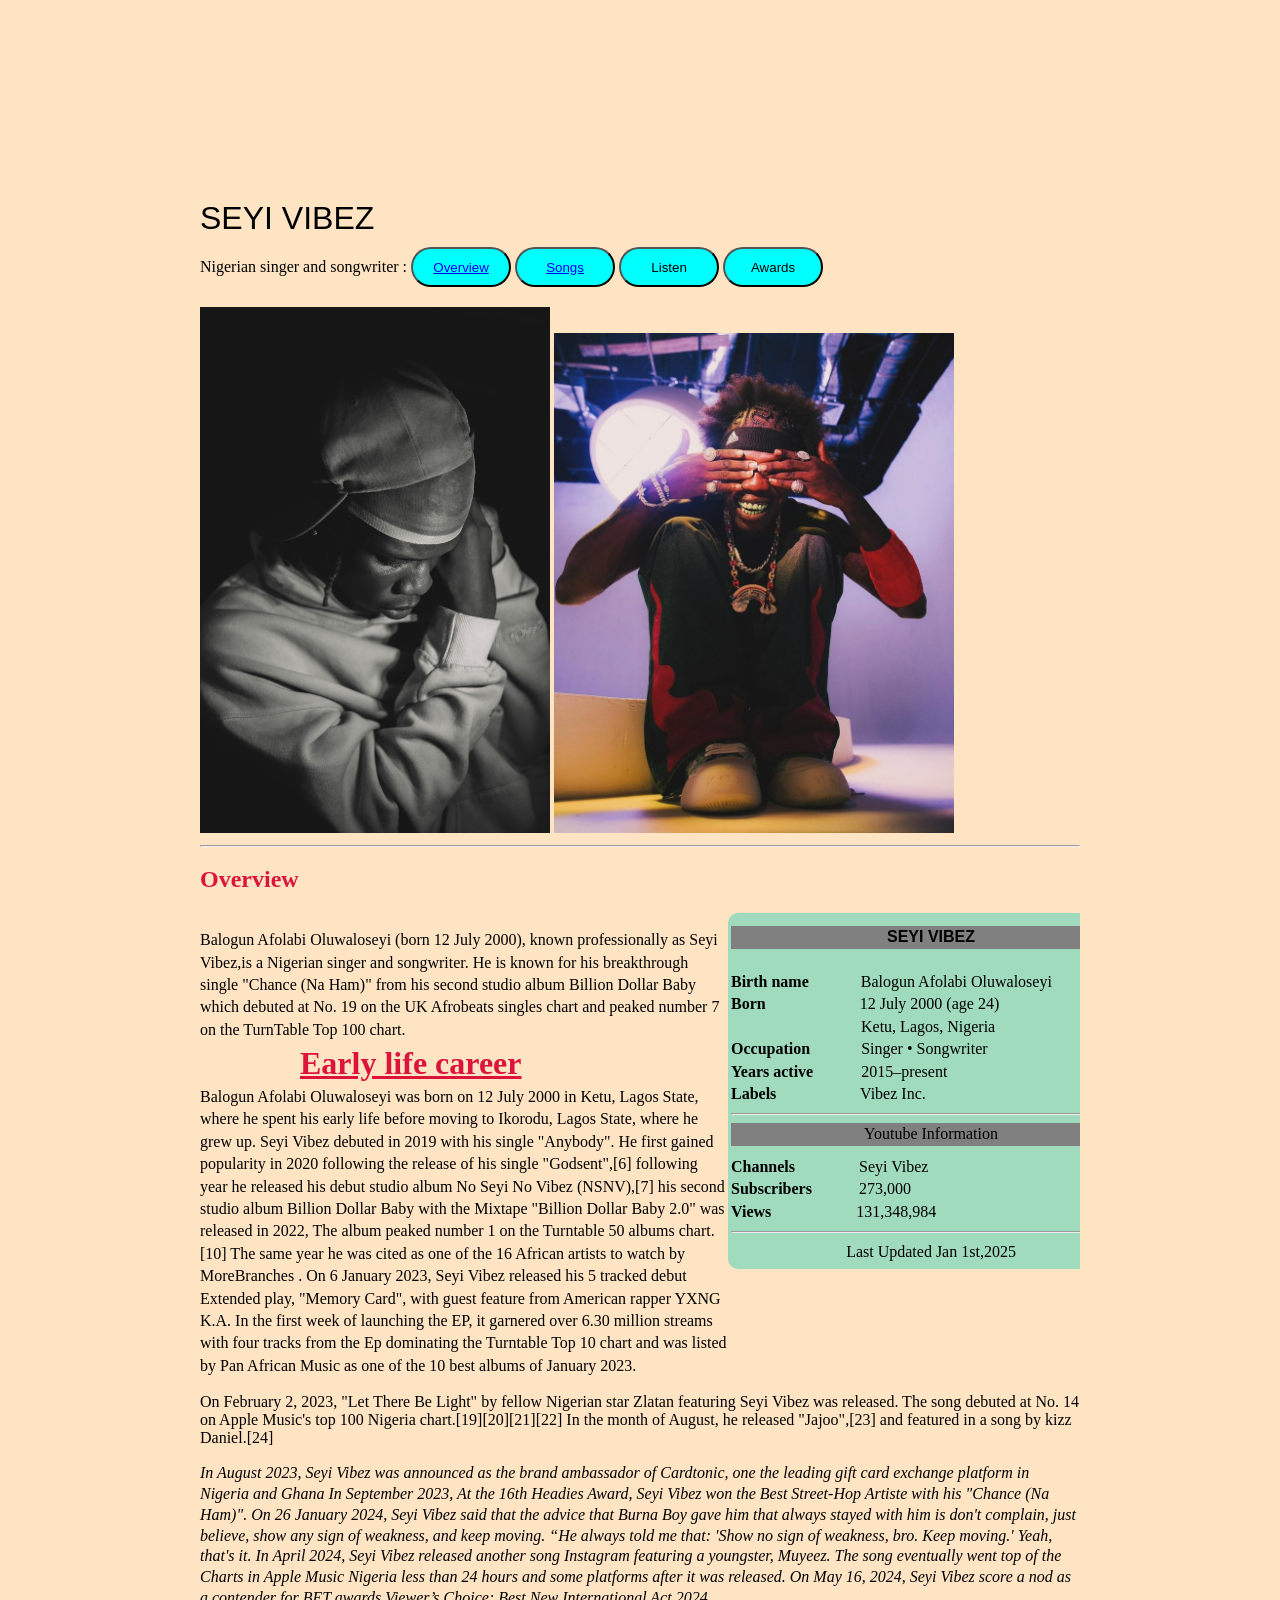
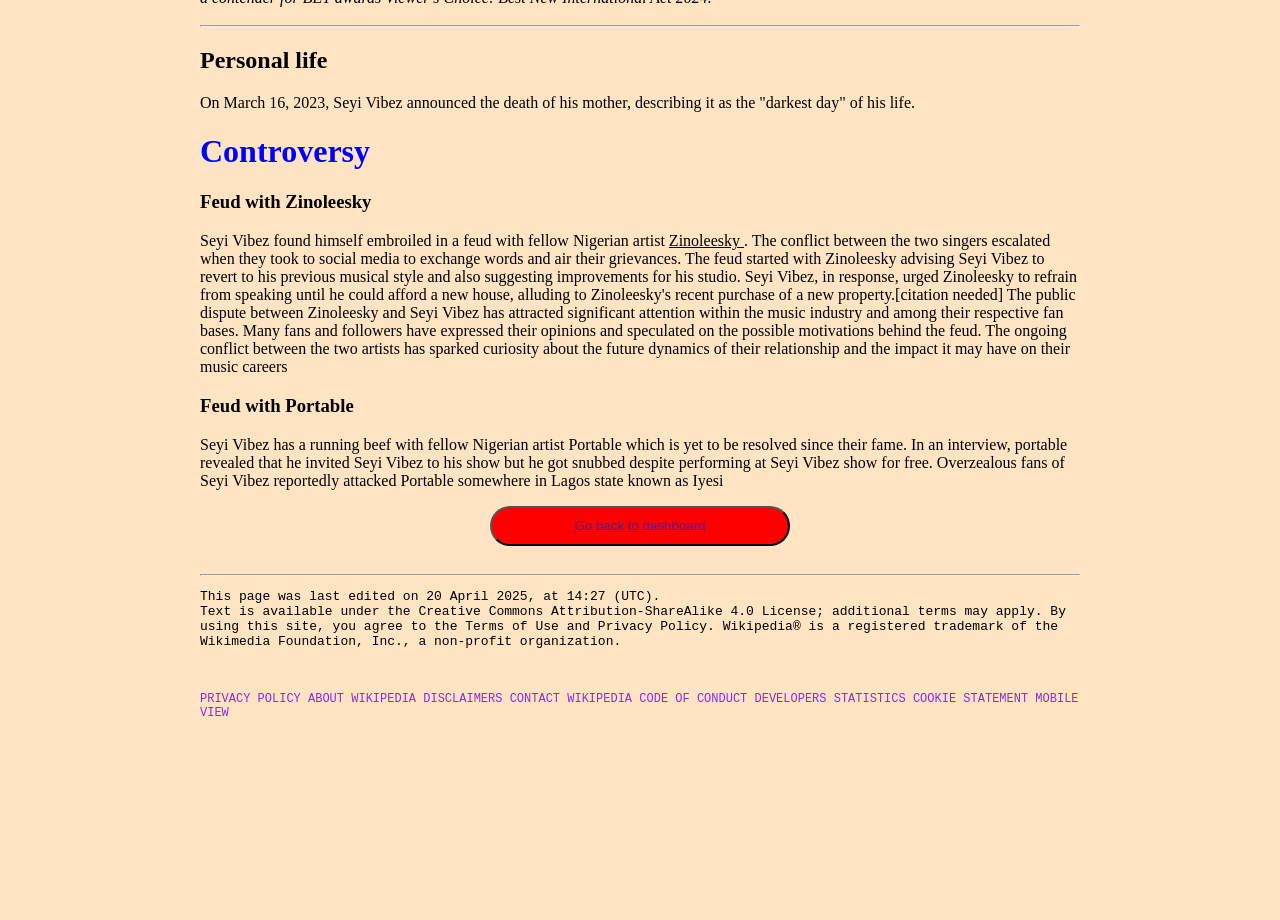
<file: index.html>
<!DOCTYPE html>
<html lang="en">

<head>
    <meta charset="UTF-8">
    <meta name="viewport" content="width=device-width, initial-scale=1.0">
    <title>BLOG</title>
    <link rel="stylesheet" href="style.css">
</head>

<body>
    <h3 id="head">SEYI VIBEZ</h3>
    Nigerian singer and songwriter :
    <button > <a href="#overview" target="_self">Overview</a></button>
    <button> <a href="./songs.html" >Songs</a></button>
    <button>Listen</button>
    <button>Awards</button>
    <br>

    <img src="./image/ExG-oY-XMAIWYcG.jpg" alt="" width="350px">

    <img src="./image/GHNpJzIXIAA1M1m.jpg" alt="" width="400px">
    <br>
    <hr>
    <h2 id="overview">Overview</h2>
    <div id="writeup">
        <p id="more" style="line-height: 1.4;">
            Balogun Afolabi Oluwaloseyi (born 12 July 2000), known professionally as Seyi Vibez,is a Nigerian singer and
            songwriter. He is known for his breakthrough single "Chance (Na Ham)" from his second studio album Billion
            Dollar Baby which debuted at No. 19 on the UK Afrobeats singles chart and peaked number 7 on the TurnTable
            Top
            100 chart. <br>

            <u style="margin: 30px 100px; font-size: xx-large; color: crimson;">
                <b>Early life career </b>
            </u> <br>
            Balogun Afolabi Oluwaloseyi was born on 12 July 2000 in Ketu, Lagos State, where he spent his early life
            before moving to Ikorodu, Lagos State, where he grew up. Seyi Vibez debuted in 2019 with his single
            "Anybody". He first gained popularity in 2020 following the release of his single "Godsent",[6] following
            year he released his debut studio album No Seyi No Vibez (NSNV),[7] his second studio album Billion Dollar
            Baby with the Mixtape "Billion Dollar Baby 2.0" was released in 2022, The album peaked number 1 on the
            Turntable 50 albums chart.[10] The same year he was cited as one of the 16 African artists to watch by
            MoreBranches . On 6 January 2023, Seyi Vibez released his 5 tracked debut Extended play, "Memory
            Card", with guest feature from American rapper YXNG K.A. In the first week of launching
            the EP, it garnered over 6.30 million streams with four tracks from the Ep dominating the Turntable Top 10
            chart and was listed by Pan African Music as one of the 10 best albums of January 2023.
        </p>
        <span id="okay">
            <div id="table">
                <center
                    style=" font-family: 'Segoe UI', Tahoma, Geneva, Verdana, sans-serif; font-weight: 600; background-color: gray; margin-top: 10px;">
                    SEYI
                    VIBEZ</center> <br>
                <b style="padding-right: 48px;">Birth name</b> Balogun Afolabi Oluwaloseyi <br>

                <b style="margin-right: 90px;">Born</b> 12 July 2000 (age 24) <br>
                <span style="padding-left: 130px;">Ketu, Lagos, Nigeria</span> <br>
                <b style="padding-right: 47px;">Occupation </b> Singer • Songwriter <br>
                <b style="padding-right: 44px;">Years active </b> 2015–present <br>
                <b style="padding-right: 80px;">Labels</b> Vibez Inc.
                <hr>
                <center style="margin-bottom: 10px; background-color: gray;">Youtube Information</center>
                <b style="padding-right: 60px;">Channels</b> Seyi Vibez <br>
                <b style="padding-right: 43px;">Subscribers </b> 273,000 <br>
                <b style="padding-right: 81px;">Views</b> 131,348,984
                <hr>
                <center>Last Updated Jan 1st,2025</center>
            </div>
        </span>
    </div>
    On February 2, 2023, "Let There Be Light" by fellow Nigerian star Zlatan featuring Seyi Vibez was released. The song
    debuted at No. 14 on Apple Music's top 100 Nigeria chart.[19][20][21][22] In the month of August, he released
    "Jajoo",[23] and featured in a song by kizz Daniel.[24]

    <p style="font-style: italic; line-height: 1.3;"> In August 2023, Seyi Vibez was announced as the brand ambassador
        of Cardtonic, one the leading gift card
        exchange platform in Nigeria and Ghana

        In September 2023, At the 16th Headies Award, Seyi Vibez won the Best Street-Hop Artiste with his "Chance (Na
        Ham)".

        On 26 January 2024, Seyi Vibez said that the advice that Burna Boy gave him that always stayed with him is don't
        complain, just believe, show any sign of weakness, and keep moving. “He always told me that: 'Show no sign of
        weakness, bro. Keep moving.' Yeah, that's it.

        In April 2024, Seyi Vibez released another song Instagram featuring a youngster, Muyeez. The song eventually
        went top of the Charts in Apple Music Nigeria less than 24 hours and some platforms after it was released.

        On May 16, 2024, Seyi Vibez score a nod as a contender for BET awards Viewer’s Choice: Best New International
        Act 2024. </p>

    <hr>
    <h2>Personal life</h2>
    On March 16, 2023, Seyi Vibez announced the death of his mother, describing it as the "darkest day" of his life.
    <h1 style="font-family: Georgia, 'Times New Roman', Times, serif; color: blue;"> Controversy</h1>
    <h3>Feud with Zinoleesky</h3>
    <p>
        Seyi Vibez found himself embroiled in a feud with fellow Nigerian artist <u>Zinoleesky </u>. The conflict between the
        two singers escalated when they took to social media to exchange words and air their grievances. The feud
        started with Zinoleesky advising Seyi Vibez to revert to his previous musical style and also suggesting
        improvements for his studio. Seyi Vibez, in response, urged Zinoleesky to refrain from speaking until he could
        afford a new house, alluding to Zinoleesky's recent purchase of a new property.[citation needed]

        The public dispute between Zinoleesky and Seyi Vibez has attracted significant attention within the music
        industry and among their respective fan bases. Many fans and followers have expressed their opinions and
        speculated on the possible motivations behind the feud. The ongoing conflict between the two artists has sparked
        curiosity about the future dynamics of their relationship and the impact it may have on their music careers
    </p>
    <h3>Feud with Portable</h3>
    <p>
        Seyi Vibez has a running beef with fellow Nigerian artist Portable which is yet to be resolved since their fame. In an interview, portable revealed that he invited Seyi Vibez to his show but he got snubbed despite performing at Seyi Vibez show for free. Overzealous fans of Seyi Vibez reportedly attacked Portable somewhere in Lagos state known as Iyesi
    </p>
    <center>
    <button style="background-color: red; width: 300px;"> <a href="" target="_top"> Go back to dashboard</a> </button>
</center>
<hr>
<p style="font-family: monospace;">
This page was last edited on 20 April 2025, at 14:27 (UTC). <br>
Text is available under the Creative Commons Attribution-ShareAlike 4.0 License; additional terms may apply. By using this site, you agree to the Terms of Use and Privacy Policy. Wikipedia® is a registered trademark of the Wikimedia Foundation, Inc., a non-profit organization. </p><br>
<p style="color: blueviolet; font-family: monospace; text-transform: uppercase; font-size: small;"> Privacy policy About Wikipedia Disclaimers Contact Wikipedia Code of Conduct Developers Statistics Cookie statement Mobile view </p>




</body>

</html>
</file>
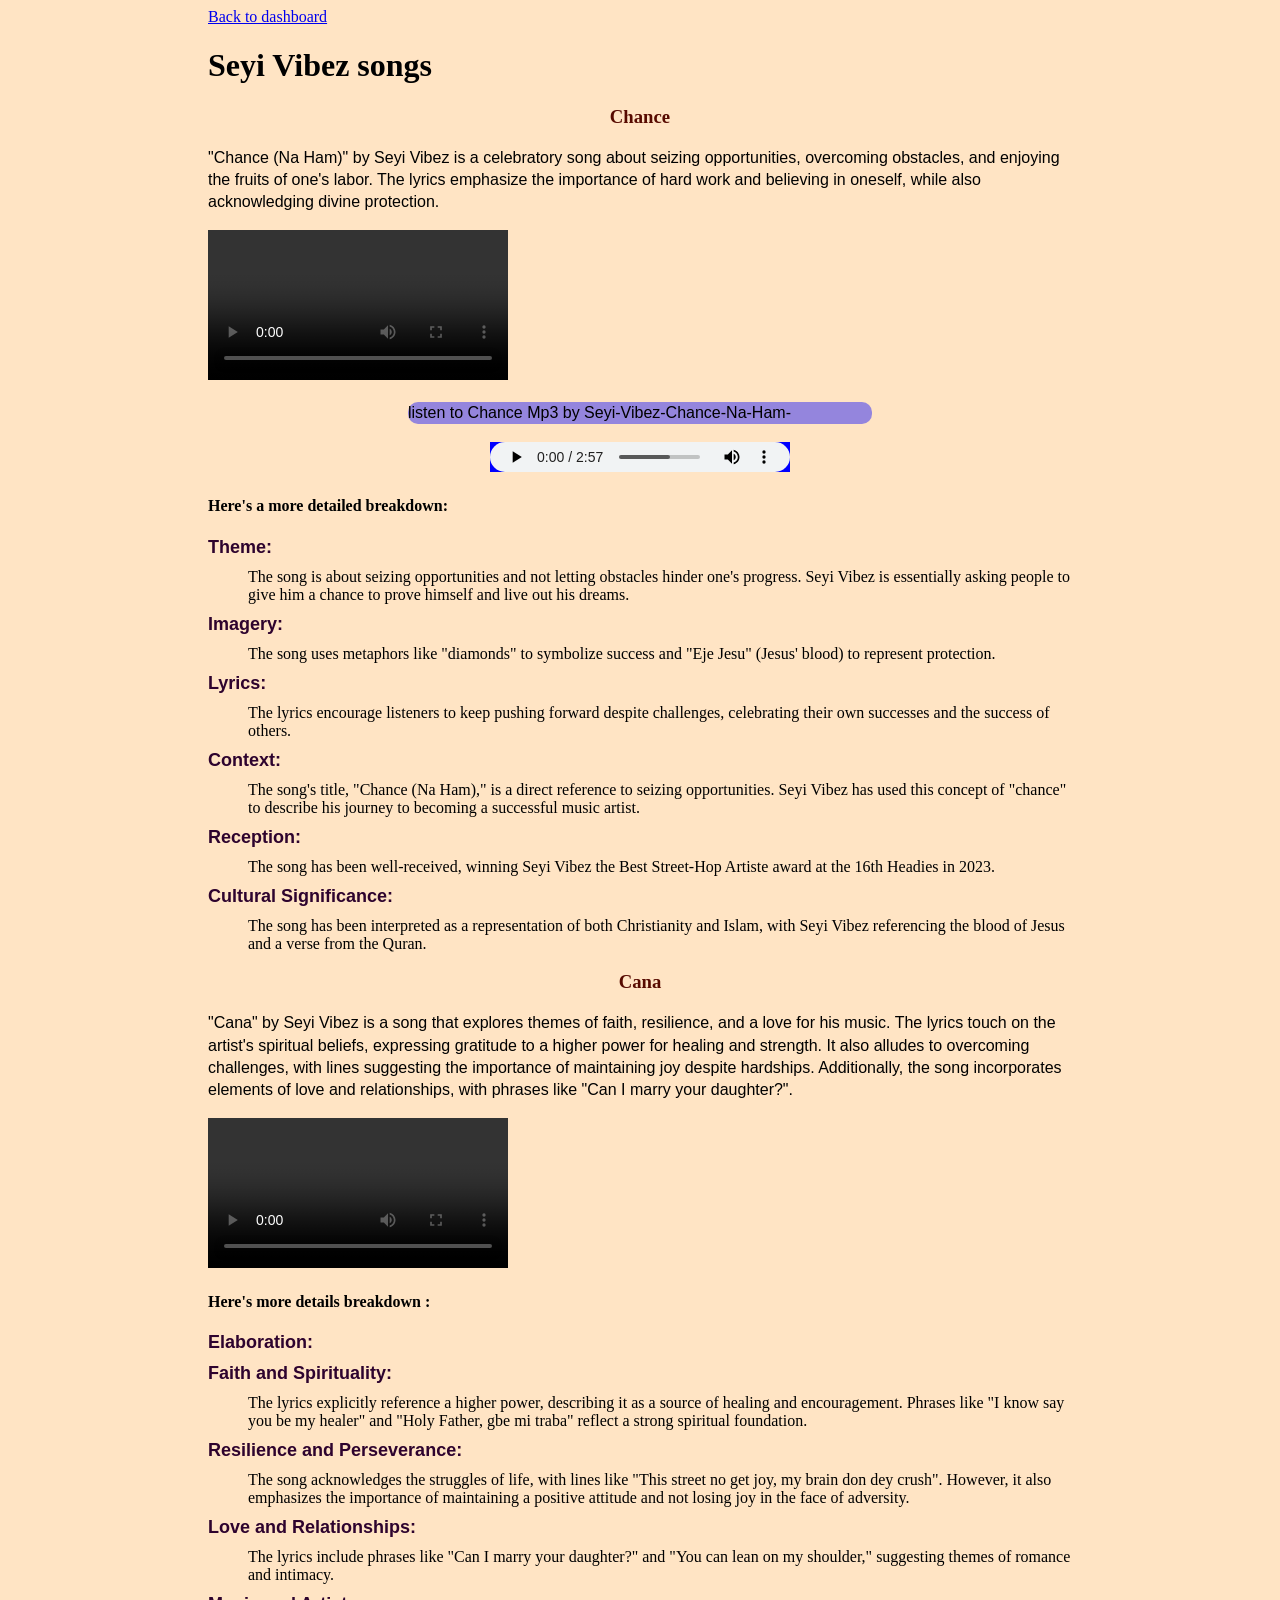
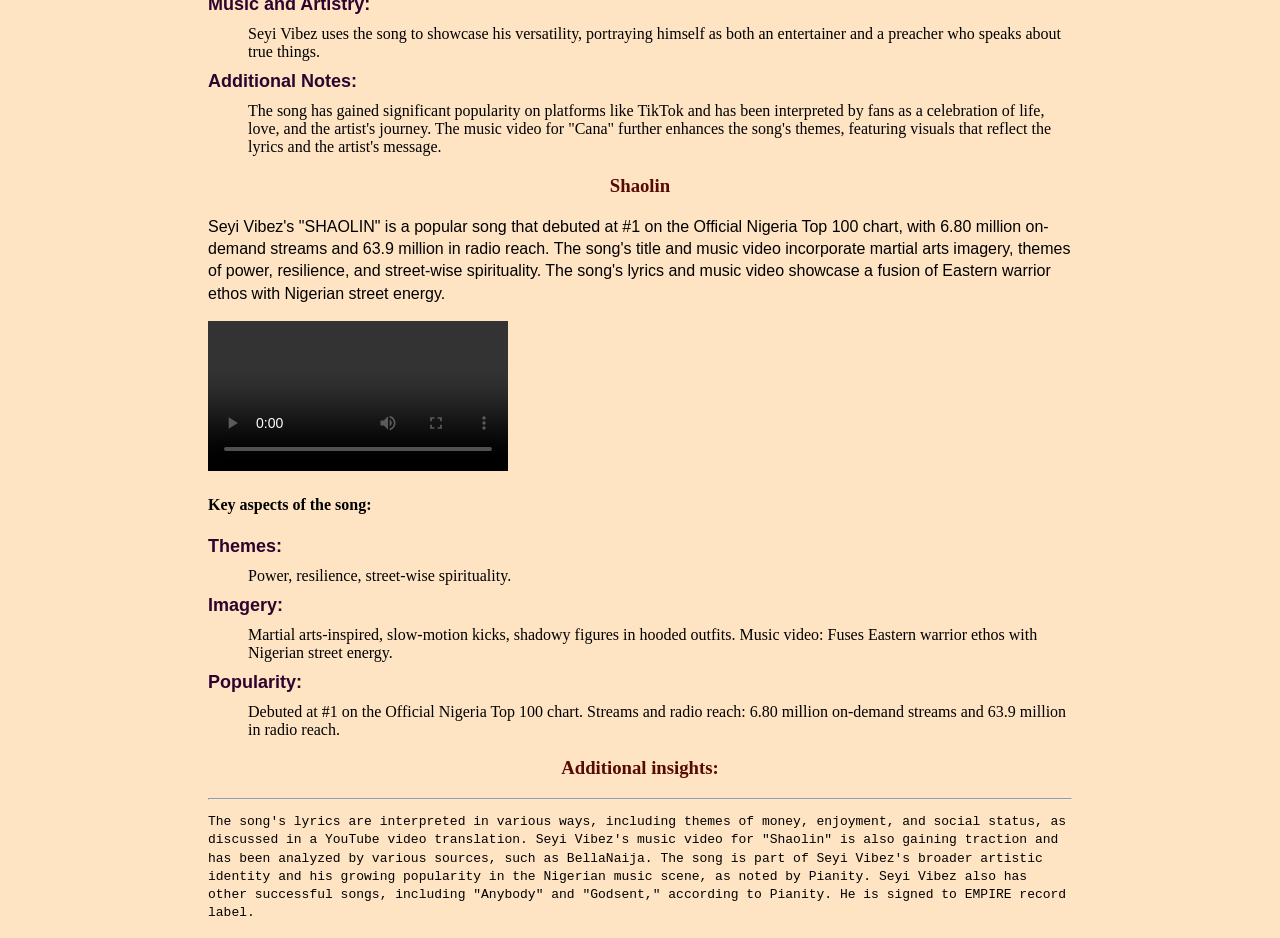
<file: songs.html>
<!DOCTYPE html>
<html lang="en">

<head>
    <meta charset="UTF-8">
    <meta name="viewport" content="width=device-width, initial-scale=1.0">
    <title>songs</title>
    <style>
        dt{
            color: rgb(46, 3, 46);
            margin: 10px 0px;
            font-family: 'Segoe UI', Tahoma, Geneva, Verdana, sans-serif;
            font-size: large;
            font-weight: 600;
        }
        p{
            line-height: 1.4;
            font-family: Arial, Helvetica, sans-serif;
        }
        h3{
            text-align: center;
            color: rgb(87, 10, 0);
        }
    </style>

</head>
<span style="color: darkgoldenrod;"><a href="./index.html">Back to
        dashboard</a></span>

<body style="padding-left: 200px; padding-right: 200px; background-color: bisque;">
    <h1>Seyi Vibez songs</h1>
    <h3>Chance</h3>
    <p>"Chance (Na Ham)" by Seyi Vibez is a celebratory song about seizing opportunities, overcoming obstacles, and
        enjoying the fruits of one's labor. The lyrics emphasize the importance of hard work and believing in oneself,
        while also acknowledging divine protection. </p>
    <video src="./video/Seyi-Vibez-Chance-Na-Ham-Video-(TrendyBeatz.com).mp4" controls></video><br>
    <br>
    <p style="background-color: rgba(0, 0, 255, 0.418); border-radius: 10px; margin: 0px 200px; ">
        listen to Chance Mp3 by Seyi-Vibez-Chance-Na-Ham-
    </p>
    <br>
    <center>
        <audio src="./audio/Seyi-Vibez-Chance-Na-Ham-(TrendyBeatz.com).mp3" controls style="background-color: blue; height: 30px;"></audio>
    </center>
    <h4>Here's a more detailed breakdown:</h4>
    <dl>
        <dt>Theme:</dt>
        <dd>The song is about seizing opportunities and not letting obstacles hinder one's progress. Seyi Vibez is
            essentially asking people to give him a chance to prove himself and live out his dreams.</dd>
        <dt>Imagery:</dt>
        <dd>The song uses metaphors like "diamonds" to symbolize success and "Eje Jesu" (Jesus' blood) to represent
            protection.</dd>
        <dt>Lyrics:</dt>
        <dd>The lyrics encourage listeners to keep pushing forward despite challenges, celebrating their own successes
            and the success of others.</dd>
        <dt>Context:</dt>
        <dd>The song's title, "Chance (Na Ham)," is a direct reference to seizing opportunities. Seyi Vibez has used
            this concept of "chance" to describe his journey to becoming a successful music artist.</dd>
        <dt>Reception:</dt>
        <dd>The song has been well-received, winning Seyi Vibez the Best Street-Hop Artiste award at the 16th Headies in
            2023.</dd>
        <dt>Cultural Significance:</dt>
        <dd>The song has been interpreted as a representation of both Christianity and Islam, with Seyi Vibez
            referencing the blood of Jesus and a verse from the Quran.</dd>
    </dl>
    <h3>Cana</h3>
    <p>
        "Cana" by Seyi Vibez is a song that explores themes of faith, resilience, and a love for his music. The lyrics
        touch on the artist's spiritual beliefs, expressing gratitude to a higher power for healing and strength. It
        also alludes to overcoming challenges, with lines suggesting the importance of maintaining joy despite
        hardships. Additionally, the song incorporates elements of love and relationships, with phrases like "Can I
        marry your daughter?". </p>
    <video src="./video/Seyi-Vibez-Cana-Video-(TrendyBeatz.com).mp4" controls> Seyi-Vibez-Cana-Video-</video>
    <h4>Here's more details breakdown :</h4>
    <dl>
        <dt>Elaboration:</dt>
        <dd></dd>
        <dt>Faith and Spirituality:</dt>
        <dd>
            The lyrics explicitly reference a higher power, describing it as a source of healing and encouragement.
            Phrases like "I know say you be my healer" and "Holy Father, gbe mi traba" reflect a strong spiritual
            foundation.</dd>
        <dt>Resilience and Perseverance:</dt>
        <dd>The song acknowledges the struggles of life, with lines like "This street no get joy, my brain don dey
            crush". However, it also emphasizes the importance of maintaining a positive attitude and not losing joy in
            the face of adversity.</dd>
        <dt>Love and Relationships:</dt>
        <dd>The lyrics include phrases like "Can I marry your daughter?" and "You can lean on my shoulder," suggesting
            themes of romance and intimacy.</dd>
        <dt>Music and Artistry:</dt>
        <dd>Seyi Vibez uses the song to showcase his versatility, portraying himself as both an entertainer and a
            preacher who speaks about true things. </dd>
        <dt>Additional Notes:</dt>
        <dd>The song has gained significant popularity on platforms like TikTok and has been interpreted by fans as a
            celebration of life, love, and the artist's journey.
            The music video for "Cana" further enhances the song's themes, featuring visuals that reflect the lyrics and
            the artist's message. </dd>
    </dl>

    <h3>Shaolin</h3>
    <p>Seyi Vibez's "SHAOLIN" is a popular song that debuted at #1 on the Official Nigeria Top 100 chart, with 6.80
        million on-demand streams and 63.9 million in radio reach. The song's title and music video incorporate martial
        arts imagery, themes of power, resilience, and street-wise spirituality. The song's lyrics and music video
        showcase a fusion of Eastern warrior ethos with Nigerian street energy. </p>
    <video src="./video/Seyi-Vibez-Shaolin-Video-(TrendyBeatz.com).mp4" controls>Seyi-Vibez-Shaolin-Video-</video>
    <h4>Key aspects of the song:</h4>
    <dl>
        <dt>Themes:</dt>
        <dd></dd>
        <dd>Power, resilience, street-wise spirituality.</dd>
        <dt>Imagery:</dt>
        <dd>Martial arts-inspired, slow-motion kicks, shadowy figures in hooded outfits.
            Music video: Fuses Eastern warrior ethos with Nigerian street energy.</dd>
        <dt>Popularity:</dt>
        <dd>Debuted at #1 on the Official Nigeria Top 100 chart. Streams and radio reach: 6.80 million on-demand streams and 63.9 million in radio reach.</dd>
       
        <h3>Additional insights:</h3>
        <hr>
        <p style="font-family: monospace;"> The song's lyrics are interpreted in various ways, including themes of money, enjoyment, and social status,
            as
            discussed in a YouTube video translation.
            Seyi Vibez's music video for "Shaolin" is also gaining traction and has been analyzed by various sources,
            such
            as BellaNaija.
            The song is part of Seyi Vibez's broader artistic identity and his growing popularity in the Nigerian music
            scene, as noted by Pianity.
            Seyi Vibez also has other successful songs, including "Anybody" and "Godsent," according to Pianity.
            He is signed to EMPIRE record label.</p>
    </dl>
    </p>
</body>

</html>
</file>
<file: style.css>
/* *{ */

body{
    background-color: bisque;
    margin: 200px;
}
#head{
    font-weight: 200;
    font-family: Arial, Helvetica, sans-serif;
    font-size: xx-large;
    margin-bottom: 10px;

}
button{
    background-color: aqua;
    width: 100px;
    height: 40px;
    border-radius: 30px;
    margin-bottom: 20px;

}
#overview{
    color: crimson;
    text-decoration:wavy;
}
#writeup{
    overflow: auto;
}
#more{
    float: left;
    width: 60%;
}
#okay{
    float: right;
    width: 40%;
}
#table{
    background-color: rgb(161, 219, 190);
    border: transparent;
    border-radius: 10px;
    border-style: solid;
    width: 400px;
    height: 350px;
    line-height: 1.4;
}
</file>
